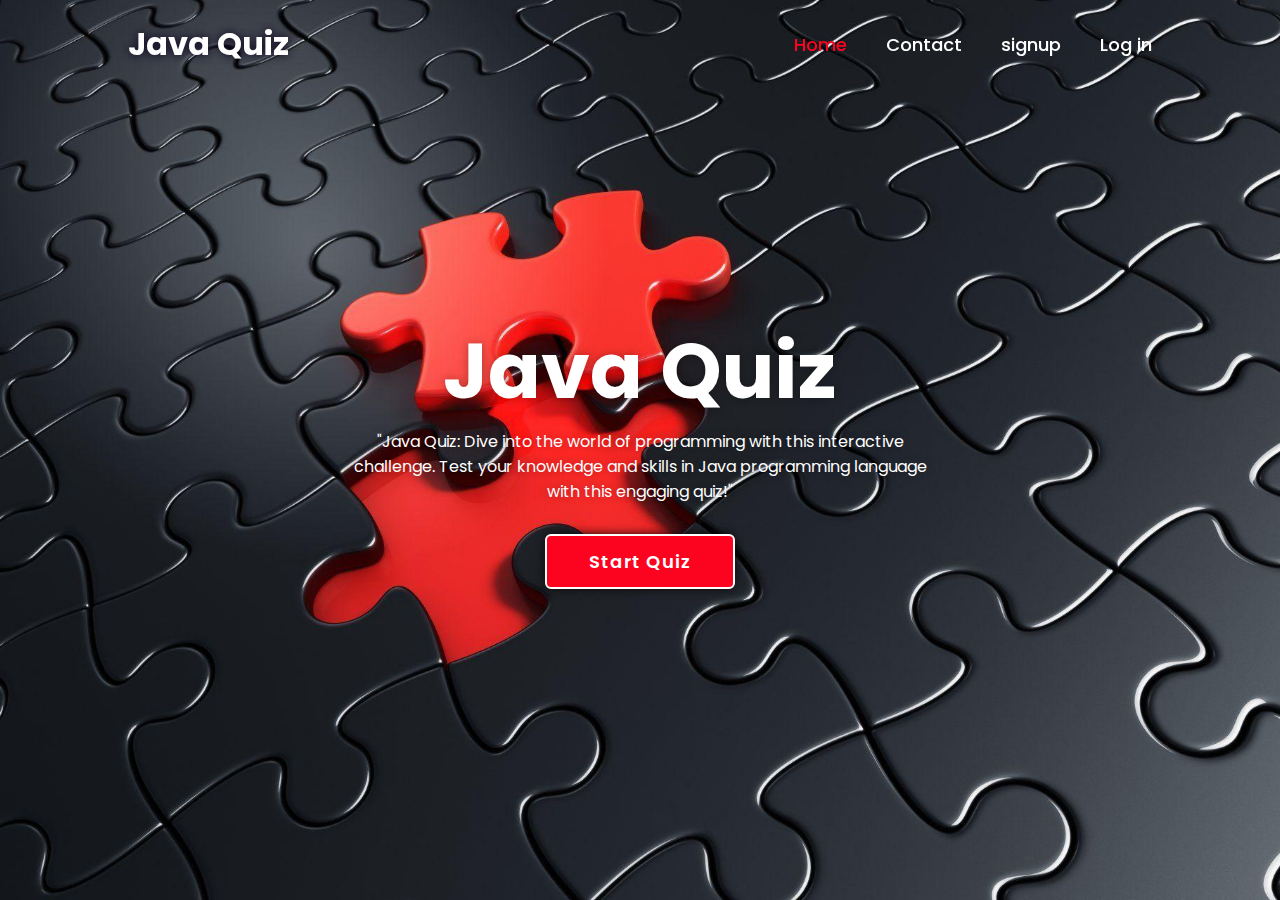
<file: index.html>
<!DOCTYPE html>
<html lang="en">

<head>
    <meta charset="UTF-8">
    <meta http-equiv="X-UA-Compatible" content="IE=edge">
    <meta name="viewport" content="width=device-width, initial-scale=1.0">
    <title> Java Quiz </title>
    <link rel="stylesheet" href="style.css">
</head>

<body>

    <main class="main">
        <header class="header">
            <a href="#" class="logo">Java Quiz</a>

            <nav class="navbar">
                <a href="#" class="active">Home</a>
                <a href="contact.html">Contact</a>
				<a href="signup.html">signup</a>
				<a href="login.html">Log in</a>
            </nav>
        </header>

        <div class="container">
            <section class="quiz-section">
                <div class="quiz-box">
                    <h1>Java Quiz</h1>
                    <div class="quiz-header">
                        <span>Quiz Website Tutorials</span>
                        <span class="header-score">Score: 0 / 10 </span>
                    </div>

                    <h2 class="question-text">Which of the following statements about Java is true?</h2>

                    <div class="option-list">
                        <!-- <div class="option">
                            <span>A. Java programs are compiled directly into machine code </span>
                        </div>
                        <div class="option">
                            <span>B. Java supports multiple inheritance </span>
                        </div>
                        <div class="option">
                            <span>C. Java programs are executed by the Java Virtual Machine (JVM) </span>
                        </div>
                        <div class="option">
                            <span>D. Java does not support object-oriented programming </span>
                        </div> -->
                    </div>

                    <div class="quiz-footer">
                        <span class="question-total">1 of 10 Questions</span>
                        <button class="next-btn">Next</button>
                    </div>
                </div>

                <div class="result-box">
                    <h2>Quiz Result!</h2>
                    <div class="percentage-container">
                        <div class="circular-progress">
                            <span class="progress-value">0%</span>
                        </div>

                        <span class="score-text">Your Score 0 out of 10 </span>
                    </div>

                    <div class="buttons">
                        <button class="tryAgain-btn">Try Again</button>
                        <button class="goHome-btn">Go To Home</button>
                    </div>
                </div>
            </section>

            <section class="home">
                <div class="home-content">
                    <h1>Java Quiz</h1>
                    <p>"Java Quiz: Dive into the world of programming with this interactive challenge. Test your knowledge and skills in Java programming language with this engaging quiz!"
</p>
                    <button class="start-btn">Start Quiz</button>
                </div>
            </section>
        </div>
    </main>

        <div class="popup-info">
            <h2>Quiz Guide</h2>
            <span class="info">1. Understand basic Java concepts thoroughly.</span>
            <span class="info">2. Read questions carefully before answering.</span>
            <span class="info">3. Focus on understanding key concepts.</span>
            <span class="info">4. Manage your quiz time effectively.</span>
            <span class="info">5. Review your answers before submitting.</span>

        <div class="btn-group">
            <button class="info-btn exit-btn">Exit Quiz</button>
            <a href="#" class="info-btn continue-btn">Continue</a>
        </div>
    </div>


    <script src="questions.js"></script>
    <script src="script.js"></script>
</body>

</html>
</file>
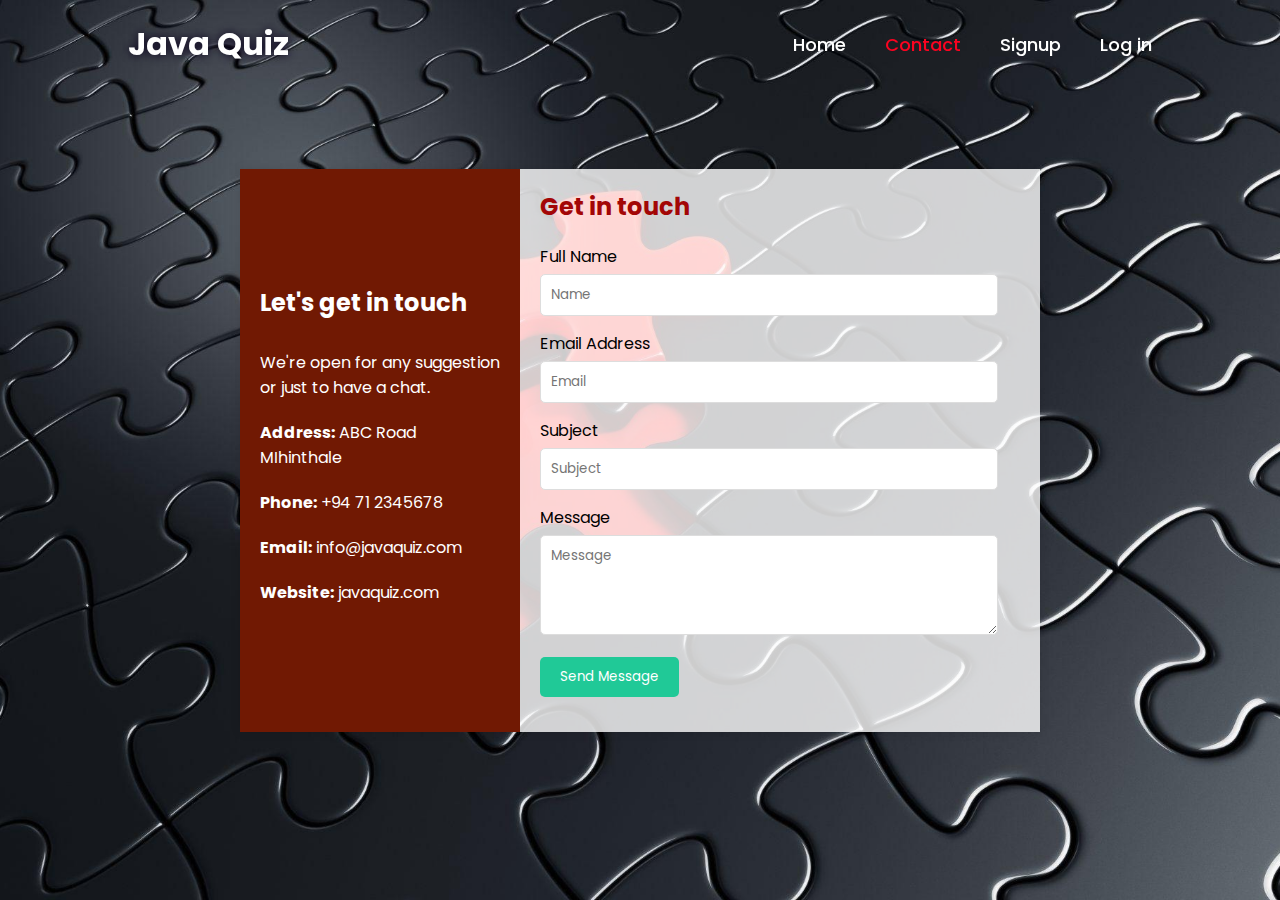
<file: contact.html>
<!DOCTYPE html>
<html lang="en">
<head>
    <meta charset="UTF-8">
    <meta name="viewport" content="width=device-width, initial-scale=1.0">
    <link rel="stylesheet" href="style1.css">
    <title>Contact</title>
    <style>
        body {
            font-family: Arial, sans-serif;
            margin: 0;
            padding: 0;
            background-image: url('background1.jpg');
            background-size: cover;
            background-position: center;
            height: 100vh;
            display: flex;
            justify-content: center;
            align-items: center;
        }
        .contact-container {
            display: flex;
            background-color: rgba(255, 255, 255, 0.8); /* White background with 80% opacity */
            box-shadow: 0 0 10px rgba(0, 0, 0, 0.1);
            max-width: 800px;
            width: 100%;
        }
        .contact-info {
            background-color: #711903;
            color: white;
            padding: 20px;
            width: 35%;
            display: flex;
            flex-direction: column;
            justify-content: center;
        }
        .contact-info h2 {
            margin-bottom: 20px;
        }
        .contact-info p {
            margin: 10px 0;
        }
        .contact-info a {
            color: white;
            text-decoration: none;
        }
        .contact-form {
            padding: 20px;
            width: 65%;
        }
        .contact-form h2 {
            margin-bottom: 20px;
            color: rgb(163, 6, 6);
        }
        .form-group {
            margin-bottom: 15px;
        }
        .form-group label {
            display: block;
            margin-bottom: 5px;
            color: black; 
        }
        .form-group input,
        .form-group textarea {
            width: calc(100% - 22px);
            padding: 10px;
            border: 1px solid #ddd;
            border-radius: 5px;
            color: black;
        }
        .form-group textarea {
            height: 100px;
            resize: vertical;
            color: black; 
        }
        .form-group button {
            padding: 10px 20px;
            border: none;
            background-color: #20c997;
            color: white;
            border-radius: 5px;
            cursor: pointer;
        }
        .form-group button:hover {
            background-color: #17a589;
        }
        
        .contact-form * {
            color: black;
        }
    </style>
</head>
<body>
    <main class="main">
        <header class="header">
            <a href="#" class="logo">Java Quiz</a>
            <nav class="navbar">
                <a href="index.html">Home</a>
                <a href="contact.html" class="active">Contact</a>
                <a href="signup.html">Signup</a>
                <a href="login.html">Log in</a>
            </nav>
        </header>   
    </main>
    <div class="contact-container">
        <div class="contact-info">
            <h2>Let's get in touch</h2>
            <p>We're open for any suggestion or just to have a chat.</p>
            <p><strong>Address:</strong> ABC Road MIhinthale</p>
            <p><strong>Phone:</strong> +94 71 2345678</p>
            <p><strong>Email:</strong> <a href="mailto:info@javaquiz.com">info@javaquiz.com</a></p>
            <p><strong>Website:</strong> <a href="#">javaquiz.com</a></p>
        </div>
        <div class="contact-form">
            <h2>Get in touch</h2>
            <form>
                <div class="form-group">
                    <label for="name">Full Name</label>
                    <input type="text" id="name" name="name" placeholder="Name" required>
                </div>
                <div class="form-group">
                    <label for="email">Email Address</label>
                    <input type="email" id="email" name="email" placeholder="Email" required>
                </div>
                <div class="form-group">
                    <label for="subject">Subject</label>
                    <input type="text" id="subject" name="subject" placeholder="Subject" required>
                </div>
                <div class="form-group">
                    <label for="message">Message</label>
                    <textarea id="message" name="message" placeholder="Message" required></textarea>
                </div>
                <div class="form-group">
                    <button type="submit">Send Message</button>
                </div>
            </form>
        </div>
    </div>
</body>
</html>
</file>
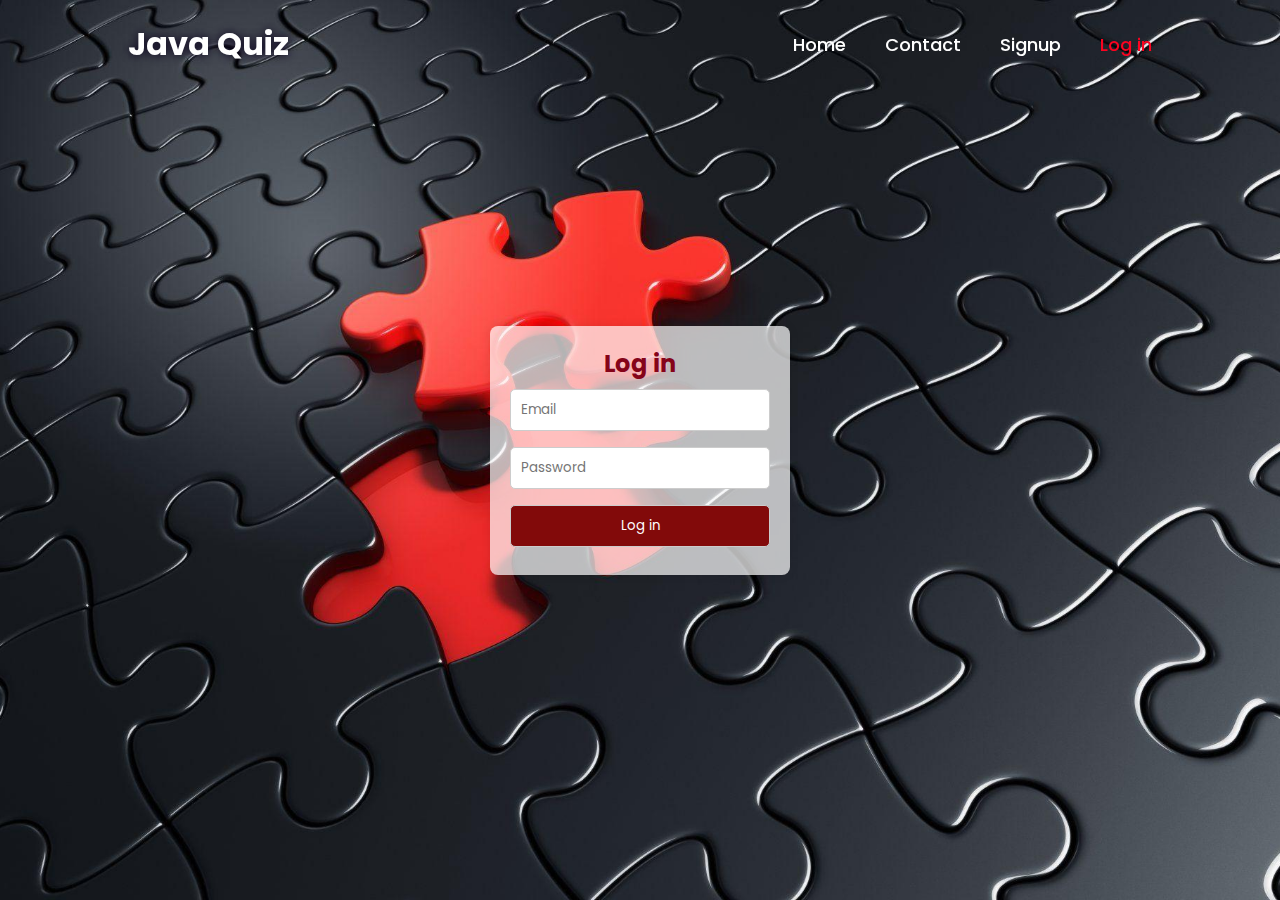
<file: login.html>
<!DOCTYPE html>
<html lang="en">
<head>
    <meta charset="UTF-8">
    <meta name="viewport" content="width=device-width, initial-scale=1.0">
	<link rel="stylesheet" href="style1.css">
    <title>Log in</title>
    <style>
        body {
            font-family: Arial, sans-serif;
            margin: 0;
            padding: 0;
            background-image: url('background1.jpg');
            background-size: cover;
            background-position: center;
            height: 100vh;
            display: flex;
            justify-content: center;
            align-items: center;
        }
        .container {
            background-color: rgba(255, 255, 255, 0.7); 
            padding: 20px;
            border-radius: 8px;
            box-shadow: 0 0 10px rgba(0, 0, 0, 0.1);
            width: 300px;
            text-align: center;
        }
        h2 {
            text-align: center;
			color:#850419;
        }
        input[type="text"],
        input[type="email"],
        input[type="password"],
        input[type="submit"] {
            width: 100%;
            padding: 10px;
            margin: 8px 0;
            border: 1px solid #ccc;
            border-radius: 5px;
            box-sizing: border-box;
        }
        input[type="submit"] {
            background-color: #820a0a;
            color: #fff;
            cursor: pointer;
        }
        input[type="submit"]:hover {
            background-color: #b51919;
        }
    </style>
</head>
<body>
	<main class="main">
        <header class="header">
            <a href="#" class="logo">Java Quiz</a>
            <nav class="navbar">
                <a href="index.html">Home</a>
				<a href="contact.html">Contact</a>
                <a href="signup.html">Signup</a>
                <a href="login.html" class="active">Log in</a>
            </nav>
        </header>

    <div class="container">
        <h2>Log in</h2>
        <form action="your-server-endpoint" method="POST">
    
            <input type="email" name="email" placeholder="Email" required>
            <input type="password" name="password" placeholder="Password" required>

            <input type="submit" value="Log in">
        </form>
    </div>
</body>
</html>
</file>
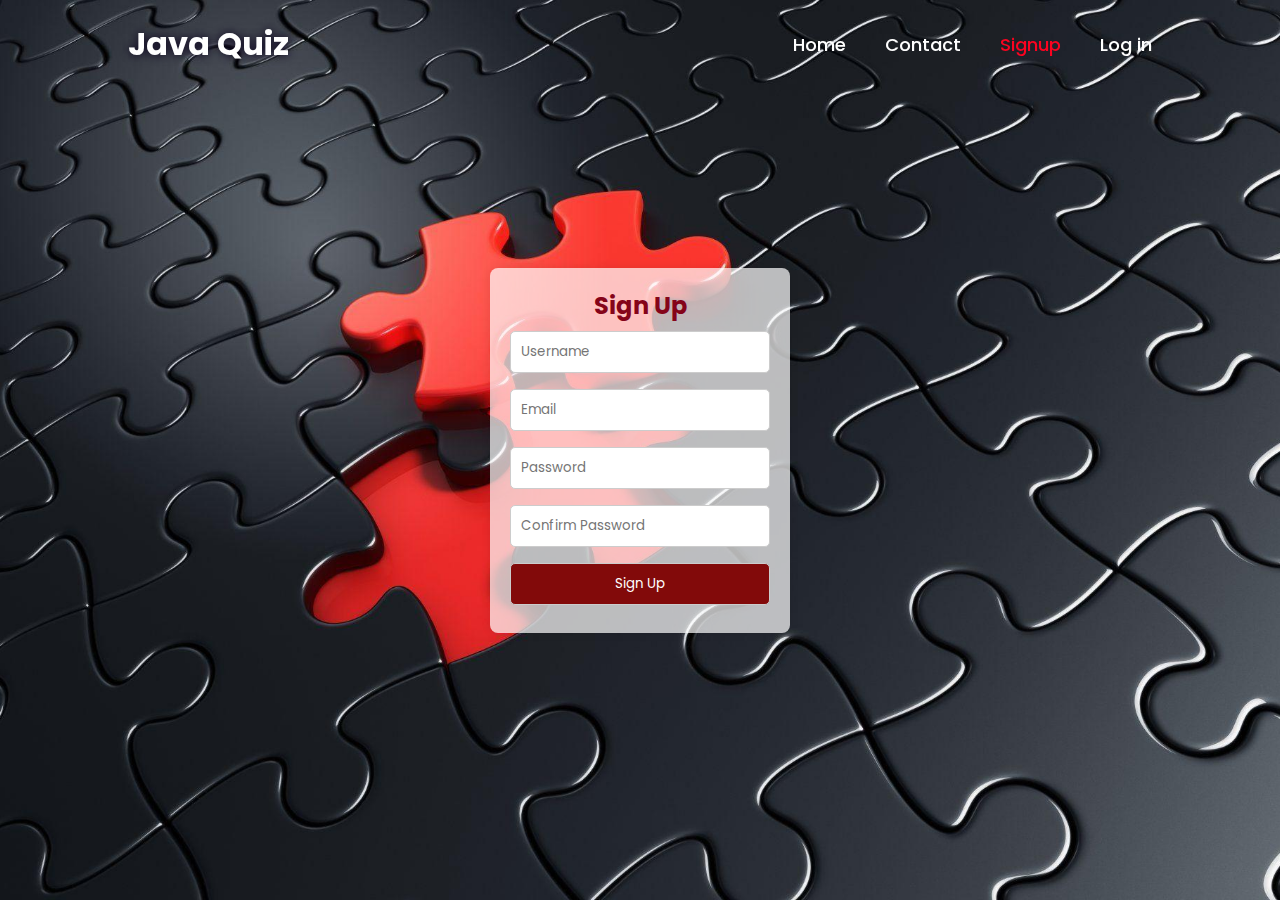
<file: signup.html>
<!DOCTYPE html>
<html lang="en">
<head>
    <meta charset="UTF-8">
    <meta http-equiv="X-UA-Compatible" content="IE=edge">
    <meta name="viewport" content="width=device-width, initial-scale=1.0">
    <title>Signup</title>
    <link rel="stylesheet" href="style1.css">

    <style>
        body {
            font-family: Arial, sans-serif;
            margin: 0;
            padding: 0;
            background-image: url('background1.jpg');
            background-size: cover;
            background-position: center;
            height: 100vh;
            display: flex;
            justify-content: center;
            align-items: center;
        }
        .container {
            background-color: rgba(255, 255, 255, 0.7); 
            padding: 20px;
            border-radius: 8px;
            box-shadow: 0 0 10px rgba(0, 0, 0, 0.1);
            width: 300px;
            text-align: center;
        }
        h2 {
            text-align: center;
			color:#850419;
        }
        input[type="text"],
        input[type="email"],
        input[type="password"],
        input[type="submit"] {
            width: 100%;
            padding: 10px;
            margin: 8px 0;
            border: 1px solid #ccc;
            border-radius: 5px;
            box-sizing: border-box;
        }
        input[type="submit"] {
            background-color: #820a0a;
            color: #fff;
            cursor: pointer;
        }
        input[type="submit"]:hover {
            background-color: #b51919;
        }
    </style>
</head>
<body>
    <main class="main">
        <header class="header">
            <a href="#" class="logo">Java Quiz</a>
            <nav class="navbar">
                <a href="index.html" >Home</a>
                <a href="contact.html">Contact</a>
                <a href="signup.html" class="active">Signup</a>
                <a href="login.html">Log in</a>
            </nav>
        </header>

        <div class="container">
            <h2>Sign Up</h2>
            <form action="your-server-endpoint" method="POST">
                <input type="text" name="username" placeholder="Username" required>
                <input type="email" name="email" placeholder="Email" required>
                <input type="password" name="password" placeholder="Password" required>
                <input type="password" name="confirm_password" placeholder="Confirm Password" required>
                <input type="submit" value="Sign Up">
            </form>
        </div>
    </main>
</body>
</html>
</file>
<file: style.css>
@import url('https://fonts.googleapis.com/css2?family=Poppins:wght@300;400;500;600;700;800;900&display=swap');

* {
    margin: 0;
    padding: 0;
    box-sizing: border-box;
    font-family: 'Poppins', sans-serif;
}

body {
    color: #fff;
    background: #09001d;
    overflow: hidden;
}

.header {
    position: fixed;
    top: 0;
    left: 0;
    width: 100%;
    padding: 20px 10%;
    background: transparent;
    display: flex;
    justify-content: space-between;
    align-items: center;
    z-index: 100;
}

.logo {
    font-size: 32px;
    color: #fff;
    text-decoration: none;
    font-weight: 700;
    filter: drop-shadow(0 0 5px #09001d);
}

.navbar a {
    font-size: 18px;
    color: #fff;
    text-decoration: none;
    font-weight: 500;
    margin-left: 35px;
    transition: .3s;
}

.navbar a:hover,
.navbar a.active {
    color: #fc0320;
}

.main {
    min-height: 100vh;
    background: url('background1.jpg') no-repeat;
    background-size: cover;
    background-position: center;
    pointer-events: auto;
    transition: .3s ease;
}

.main.active {
    filter: blur(15px);
    pointer-events: none;
}

.container {
    display: flex;
    height: 100vh;
    width: 200%;
}

.home {
    position: relative;
    left: -50%;
    width: 100%;
    display: flex;
    justify-content: center;
    align-items: center;
}

.home-content {
    max-width: 600px;
    display: flex;
    align-items: center;
    flex-direction: column;
}

.home-content h1 {
    font-size: 78px;
    font-weight: 700;
    text-shadow: 0 0 10px rgba(0, 0, 0, .3);
}

.home-content p {
    font-size: 16px;
    text-align: center;
    text-shadow: 0 0 10px rgba(0, 0, 0, .3);
    margin-bottom: 30px;
}

.home-content .start-btn {
    width: 190px;
    height: 55px;
    background:#fc0320 ;
    border: 2px solid #fff;
    outline: none;
    border-radius: 6px;
    box-shadow: 0 0 10px  #0a0a0a /*#c40094*/;
    font-size: 18px;
    color: #fff;
    letter-spacing: 1px;
    font-weight: 600;
    cursor: pointer;
    transition: .5s;
}

.home-content .start-btn:hover {
    background: fc0320;
    box-shadow: none;
}

.popup-info {
    position: absolute;
    top: 50%;
    left: 50%;
    transform: translate(-50%, -50%) scale(.9);
    width: 500px;
    background: #fff;
    border-radius: 6px;
    padding: 10px 25px;
    opacity: 0;
    pointer-events: none;
    transition: .3s ease;
}

.popup-info.active {
    opacity: 1;
    pointer-events: auto;
    transform: translate(-50%, -50%) scale(1);
}

.popup-info h2 {
    font-size: 50px;
    color: #fc0320;
}

.popup-info .info {
    display: inline-block;
    font-size: 16px;
    color: #333;
    font-weight: 500;
    margin: 4px 0;
}

.popup-info .btn-group {
    display: flex;
    justify-content: space-between;
    align-items: center;
    border-top: 1px solid #999;
    margin-top: 10px;
    padding: 15px 0 7px;
}

.popup-info .btn-group .info-btn {
    display: inline-flex;
    justify-content: center;
    align-items: center;
    width: 130px;
    height: 45px;
    background:#fc0320;
    border: 2px solid #fc0320;
    outline: none;
    border-radius: 6px;
    text-decoration: none;
    font-size: 16px;
    color: #fff;
    font-weight: 600;
    box-shadow: 0 0 10px rgba(0, 0, 0, .1);
    cursor: pointer;
    transition: .5s;
}

.popup-info .btn-group .info-btn:nth-child(1) {
    background: transparent;
    color: #fc0320;
}

.popup-info .btn-group .info-btn:nth-child(1):hover {
    background: #fc0320;
    color: #e1e0e0;
}

.popup-info .btn-group .info-btn:nth-child(2):hover {
    background: #fc0320;
    border-color: #fc0320;
}

.quiz-section {
    position: relative;
    left: -50%;
    width: 100%;
    background: #09001d;
    display: flex;
    justify-content: center;
    align-items: center;
    z-index: 100;
    transition: .8s ease-in-out;
    transition-delay: .25s;
}

.quiz-section.active {
    left: 0;
}

.quiz-section .quiz-box {
    position: relative;
    width: 500px;
    background: transparent;
    border: 2px solid #fc0320;
    border-radius: 6px;
    display: flex;
    flex-direction: column;
    padding: 20px 30px;
    opacity: 0;
    pointer-events: none;
    transform: scale(.9);
    transition: .3s ease;
    transition-delay: 0s;
}

.quiz-section .quiz-box.active {
    opacity: 1;
    pointer-events: auto;
    transform: scale(1);
    transition: 1s ease;
    transition-delay: 1s;
}

.quiz-box h1 {
    font-size: 32px;
    text-align: center;
    background: linear-gradient(45deg, transparent, #fc0320, transparent);
    border-radius: 6px;
}

.quiz-box .quiz-header {
    display: flex;
    justify-content: space-between;
    align-items: center;
    padding: 20px 0;
    border-bottom: 2px solid #fc0320;
    margin-bottom: 30px;
}

.quiz-header span {
    font-size: 18px;
    font-weight: 500;
}

.quiz-header .header-score {
    background: #fc0320;
    border-radius: 3px;
    padding: 7px;
}

.quiz-box .question-text {
    font-size: 24px;
    font-weight: 600;
}

.option-list .option {
    width: 100%;
    padding: 12px;
    background: transparent;
    border: 2px solid rgba(255, 255, 255, .2);
    border-radius: 4px;
    font-size: 17px;
    margin: 15px 0;
    cursor: pointer;
    transition: .3s;
}

.option-list .option:hover {
    background: rgba(255, 255, 255, .1);
    border-color: rgba(255, 255, 255, .1);
}

.option-list .option.correct {
    background: #09001d;
    color: #00a63d;
    border-color: #00a63d;
}

.option-list .option.incorrect {
    background: #09001d;
    color: #a60045;
    border-color: #a60045;
}

.option-list .option.disabled {
    pointer-events: none;
}

.quiz-box .quiz-footer {
    display: flex;
    justify-content: space-between;
    align-items: center;
    border-top: 2px solid #fc0320;
    padding-top: 20px;
    margin-top: 25px;
}

.quiz-footer .question-total {
    font-size: 16px;
    font-weight: 600;
}

.quiz-footer .next-btn {
    width: 100px;
    height: 45px;
    background: rgba(255, 255, 255, .1);
    border: 2px solid rgba(255, 255, 255, .1);
    outline: none;
    border-radius: 6px;
    font-size: 16px;
    color: rgba(255, 255, 255, .3);
    font-weight: 600;
    cursor: pointer;
    pointer-events: none;
    transition: .5s;
}

.quiz-footer .next-btn.active {
    pointer-events: auto;
    background: #fc0320;
    border-color: #fc0320;
    color: #000000e4;
}

.quiz-footer .next-btn.active:hover {
    background: #950104;
    border-color: #950104;
}

.quiz-section .result-box {
    position: absolute;
    top: 50%;
    left: 50%;
    transform: translate(-50%, -50%) scale(.9);
    width: 500px;
    background: transparent;
    border: 2px solid #950104;
    border-radius: 6px;
    padding: 20px;
    display: flex;
    flex-direction: column;
    align-items: center;
    opacity: 0;
    pointer-events: none;
    transition: .3s ease;
}

.quiz-section .result-box.active {
    opacity: 1;
    pointer-events: auto;
    transform: translate(-50%, -50%) scale(1);
}

.result-box h2 {
    font-size: 52px;
}

.result-box .percentage-container {
    width: 300px;
    display: flex;
    flex-direction: column;
    align-items: center;
    margin: 20px 0 40px;
}

.percentage-container .circular-progress {
    position: relative;
    width: 250px;
    height: 250px;
    background: conic-gradient(#b6b4b4 3.6deg, rgba(255, 255, 255, .1) 0deg);
    border-radius: 50%;
    display: flex;
    justify-content: center;
    align-items: center;
}

.percentage-container .circular-progress::before {
    content: '';
    position: absolute;
    width: 210px;
    height: 210px;
    background: #8a0d13;
    border-radius: 50%;
}

.circular-progress .progress-value {
    position: relative;
    font-size: 45px;
    font-weight: 600;
    color: #e6ede9;
}

.percentage-container .score-text {
    font-size: 26px;
    font-weight: 600;
    margin-top: 20px;
}

.result-box .buttons {
    display: flex;
}

.buttons button {
    width: 130px;
    height: 47px;
    background: #950104;
    border: 2px solid #950104;
    outline: none;
    border-radius: 6px;
    font-size: 16px;
    color: #0d0d0d;
    font-weight: 600;
    margin: 0 20px 20px;
    cursor: pointer;
    transition: .5s;
}

.buttons button:nth-child(1):hover {
    background: #950104;
    border-color: #950104;
}

.buttons button:nth-child(2) {
    background: transparent;
    color: #fc0320;
}

.buttons button:nth-child(2):hover {
    background: #fc0320;
    color: #191919;
}
</file>
<file: style1.css>
@import url('https://fonts.googleapis.com/css2?family=Poppins:wght@300;400;500;600;700;800;900&display=swap');
* {
    margin: 0;
    padding: 0;
    box-sizing: border-box;
    font-family: 'Poppins', sans-serif;
}

body {
    color: #fff;
    background: #09001d;
    overflow: hidden;
}

.header {
    position: fixed;
    top: 0;
    left: 0;
    width: 100%;
    padding: 20px 10%;
    background: transparent;
    display: flex;
    justify-content: space-between;
    align-items: center;
    z-index: 100;
}

.logo {
    font-size: 32px;
    color: #fff;
    text-decoration: none;
    font-weight: 700;
    filter: drop-shadow(0 0 5px #09001d);
}

.navbar a {
    font-size: 18px;
    color: #fff;
    text-decoration: none;
    font-weight: 500;
    margin-left: 35px;
    transition: .3s;
}


.navbar a:hover,
.navbar a.active {
    color: #fc0320;
}
.main {
			display: flex;
			flex-direction: column;
			align-items: center; /* Horizontally center */
			justify-content: center; /* Vertically center */
			min-height: 100vh;
		}
</file>
